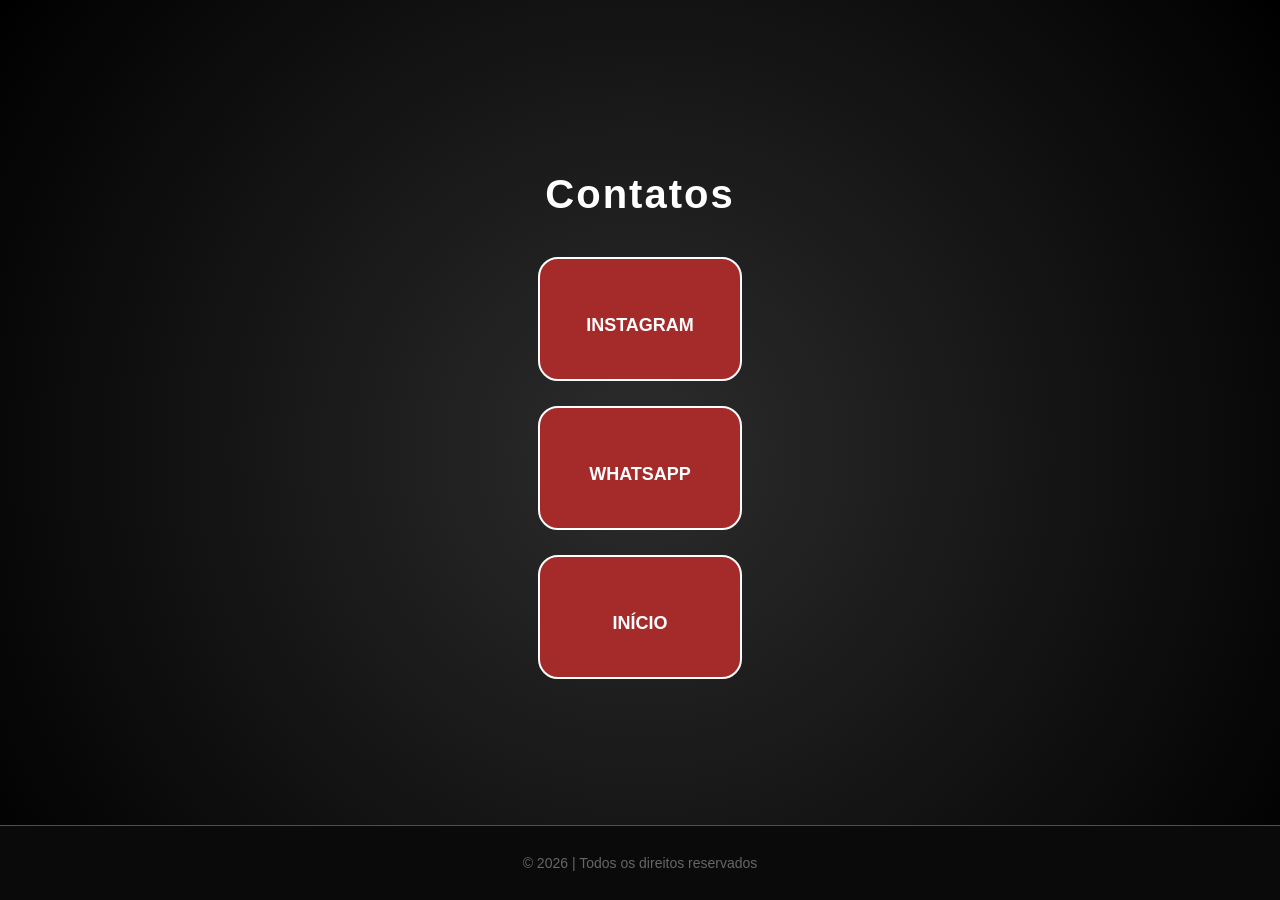
<file: cont.html>
<!DOCTYPE html>
<html lang="pt-BR">
<head>
    <meta charset="UTF-8">
    <meta name="viewport" content="width=device-width, initial-scale=1.0">
    <script src="https://fontawesome.com" crossorigin="anonymous"></script>
    <title>Contato</title>
    <style>
        /* Reset básico e centralização total */
        body {
            margin: 0;
            padding: 0;
            height: 100vh; /* Ocupa toda a altura da tela */
            background: radial-gradient(circle, #2c2c2c 0%, #000000 100%);
            display: flex;
            flex-direction: column;
            align-items: center;
            justify-content: center; /* Centraliza verticalmente o conteúdo principal */
            font-family: 'Segoe UI', Tahoma, Geneva, Verdana, sans-serif;
            color: white;
            overflow: hidden; /* Evita barras de rolagem desnecessárias */
        }

        .content {
            display: flex;
            flex-direction: column;
            align-items: center;
            justify-content: center;
            flex-grow: 1; /* Garante que o conteúdo ocupe o centro entre o topo e o footer */
        }

        .text h1 {
            font-size: 2.5rem;
            margin-bottom: 40px;
            letter-spacing: 2px;
        }

        .button-stack {
            display: flex;
            flex-direction: column;
            gap: 25px; /* Mais espaço entre botões maiores */
        }

        .btn-style {
            border: 2px solid white; /* Borda um pouco mais grossa */
            border-radius: 20px;
            text-decoration: none;
            background-color: brown;
            color: white;
            width: 200px; 
            height: 120px;
            display: flex;
            flex-direction: column;
            align-items: center;
            justify-content: center;
            gap: 12px;
            transition: all 0.3s ease;
        }

        .btn-style:hover {
            box-shadow: 0 0 30px rgba(165, 42, 42, 0.6); /* Brilho marrom no hover */
            transform: scale(1.1); /* Efeito de crescimento */
            background-color: #8b0000; /* Marrom levemente mais escuro */
        }

        .btn-style i {
            font-size: 45px; /* Ícones maiores */
        }

        .btn-style span {
            font-size: 18px;
            font-weight: bold;
            text-transform: uppercase;
        }

        /* Footer fixo na base */
        footer {
            width: 100%;
            padding: 15px 0;
            background-color: #0a0a0a;
            border-top: 1px solid brown;
            text-align: center;
            font-size: 14px;
            color: #666;
        }
    </style>
</head>
<body>

    <div class="content">
        <div class="text">
            <h1>Contatos</h1>
        </div>
        
        <div class="button-stack">
            <a class="btn-style" href="#">
                <i class="fa-brands fa-instagram"></i>
                <span>Instagram</span>
            </a>
            <a class="btn-style" href="#">
                <i class="fa-brands fa-whatsapp"></i>
                <span>WhatsApp</span>
            </a>
            <a class="btn-style" href="index.html">
                <i class="fa-solid fa-house"></i>
                <span>Início</span>
            </a>
        </div>
    </div>

    <footer>
        <p>&copy; 2026 | Todos os direitos reservados</p>
    </footer>

</body>
</html>
</file>
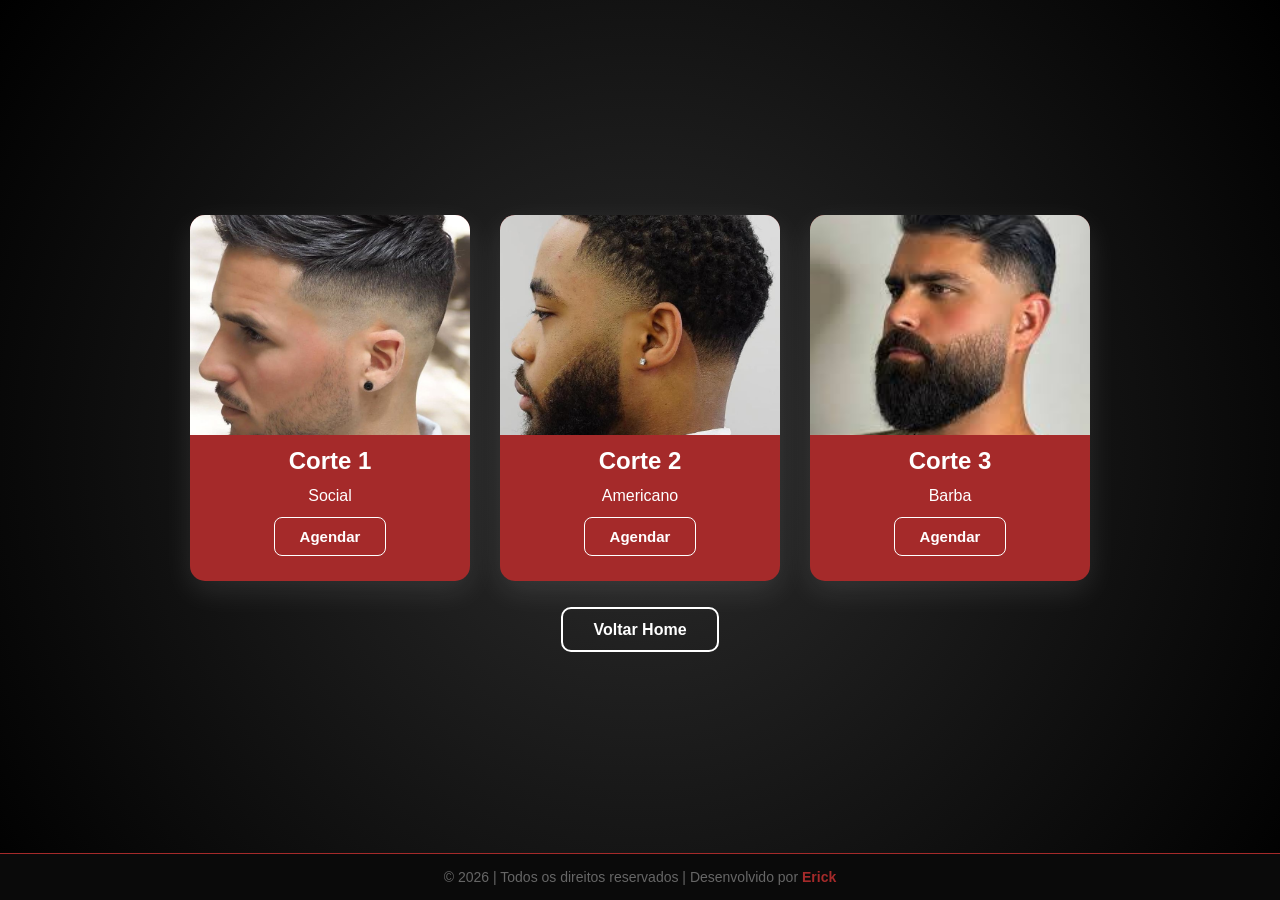
<file: gal.html>
<!DOCTYPE html>
<html lang="pt-BR">
<head>
    <meta charset="UTF-8">
    <meta name="viewport" content="width=device-width, initial-scale=1.0">
    <script src="https://fontawesome.com" crossorigin="anonymous"></script>
    <title>Galeria de Cortes</title>
    <style>
        * {
            box-sizing: border-box;
            margin: 0;
            padding: 0;
        }

        body {
            background: radial-gradient(circle, #2c2c2c 0%, #000000 100%);
            font-family: 'Segoe UI', Tahoma, Geneva, Verdana, sans-serif;
            display: flex;
            flex-direction: column;
            min-height: 100vh;
        }

        .content-wrapper {
            flex: 1; 
            display: flex;
            flex-direction: column;
            align-items: center;
            justify-content: center;
            padding: 40px 20px;
        }

        .main {
            display: flex;
            flex-wrap: wrap;
            justify-content: center;
            gap: 30px;
            margin-bottom: 40px;
        }

        .card {
            background-color: brown;
            width: 280px;
            padding-bottom: 25px;
            border-radius: 15px;
            color: #fff;
            text-align: center;
            /* Sombra ajustada para aparecer melhor no fundo preto */
            box-shadow: 0 10px 30px rgba(255, 255, 255, 0.1); 
            overflow: hidden;
            display: flex;
            flex-direction: column;
            align-items: center;
            gap: 12px;
            transition: transform 0.3s ease;
        }

        .card:hover {
            transform: translateY(-10px);
            box-shadow: 0 10px 40px rgba(165, 42, 42, 0.4);
        }

        .card img {
            width: 100%;
            height: 220px;
            object-fit: cover;
        }

        .btn-card {
            font-size: 15px;
            padding: 10px 25px;
            border: 1px solid white;
            border-radius: 8px;
            color: #fff;
            text-decoration: none;
            font-weight: bold;
            transition: 0.3s;
        }

        .btn-card:hover {
            background-color: white;
            color: brown;
        }

        /* Botão Voltar Home ajustado para fundo preto */
        .btn-home {
            font-size: 16px;
            padding: 12px 30px;
            border: 2px solid white;
            border-radius: 10px;
            color: white;
            text-decoration: none;
            font-weight: bold;
            transition: 0.3s;
        }

        .btn-home:hover {
            background-color: white;
            color: black;
        }

        /* FOOTER IDÊNTICO AO DE CONTATO */
        footer {
            width: 100%;
            padding: 15px 0;
            background-color: #0a0a0a;
            border-top: 1px solid brown;
            text-align: center;
            font-size: 14px;
            color: #666;
            display: flex;
            justify-content: center;
            align-items: center;
        }

        footer strong {
            color: brown;
        }
    </style>
</head>
<body>

    <div class="content-wrapper">
        <div class="main">
            <div class="card">
                <img src="FOTOum.jpg" alt="Corte Social">
                <h2>Corte 1</h2>
                <p>Social</p>
                <a class="btn-card" href="agend.html">Agendar</a>
            </div>

            <div class="card">
                <img src="FOTOdois.jpg" alt="Corte Americano">
                <h2>Corte 2</h2>
                <p>Americano</p>
                <a class="btn-card" href="agend.html">Agendar</a>
            </div>

            <div class="card">
                <img src="FOTOtres.jfif" alt="Barba">
                <h2>Corte 3</h2>
                <p>Barba</p>
                <a class="btn-card" href="agend.html">Agendar</a>
            </div>
        </div>

        <div class="navigation">
            <a class="btn-home" href="index.html">Voltar Home</a>
        </div>
    </div>

    <footer>
        <p>&copy; 2026 | Todos os direitos reservados | Desenvolvido por <strong>Erick</strong></p>
    </footer>

</body>
</html>
</file>
